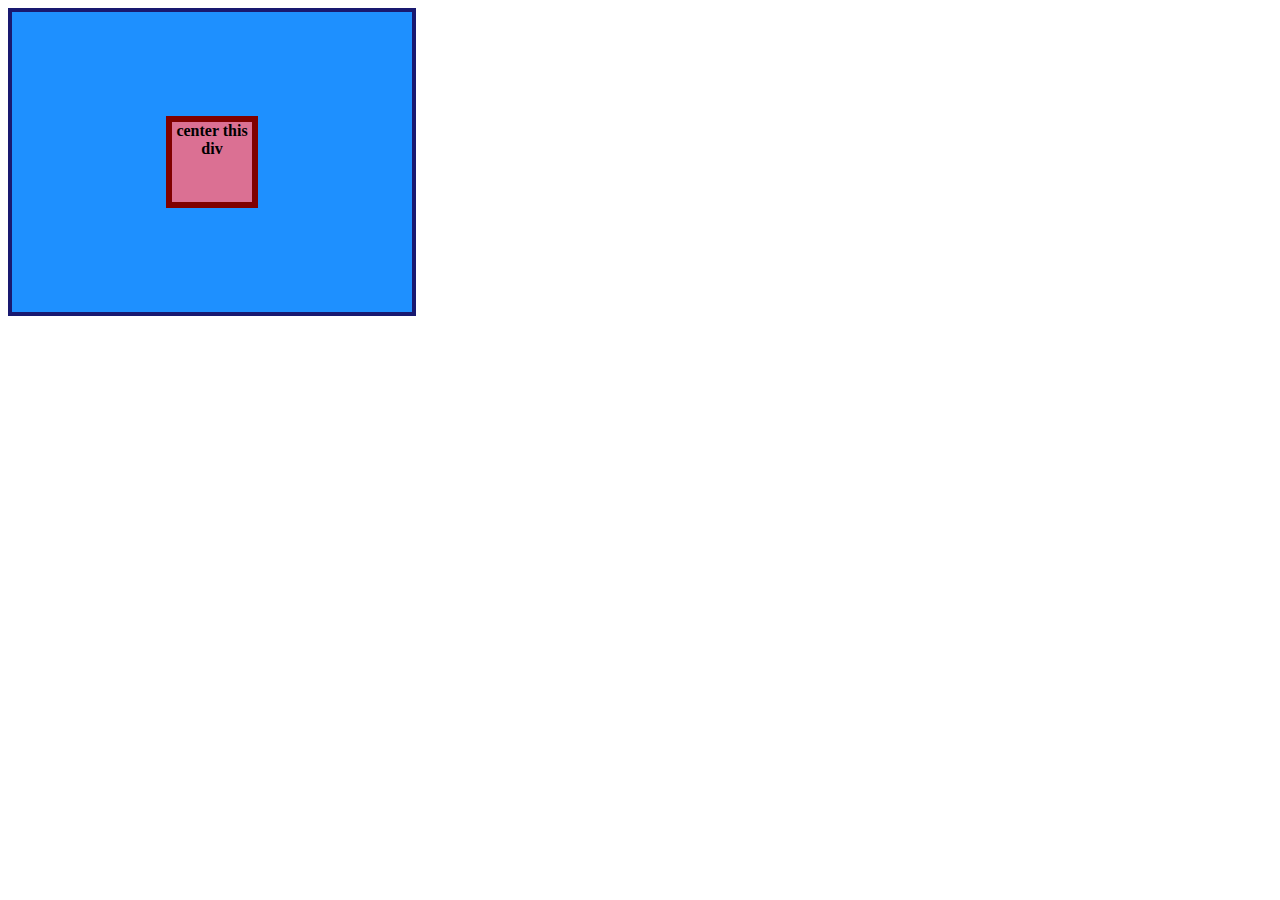
<file: Foundations/CSS/css-exercises/flex/exercises/01-flex-center/index.html>
<!DOCTYPE html>
<html lang="en">
<head>
  <meta charset="UTF-8">
  <meta http-equiv="X-UA-Compatible" content="IE=edge">
  <meta name="viewport" content="width=device-width, initial-scale=1.0">
  <title>CENTER THIS DIV</title>
  <link rel="stylesheet" href="style.css">
</head>
<body>
  <div class="container">
    <div class="box">center this div</div>
  </div>
</body>
</html>
</file>
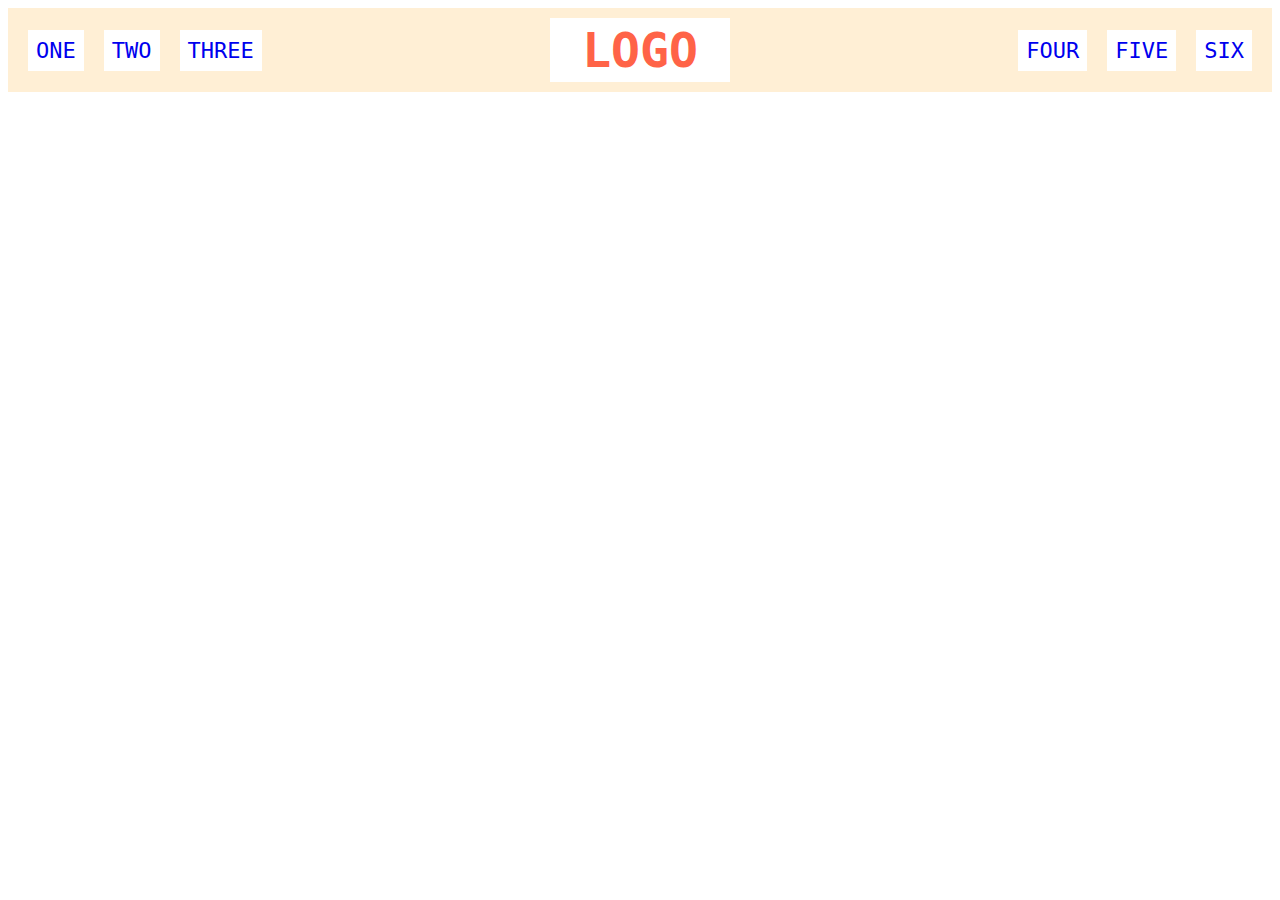
<file: Foundations/CSS/css-exercises/flex/exercises/02-flex-header/index.html>
<!DOCTYPE html>
<html lang="en">
<head>
  <meta charset="UTF-8">
  <meta http-equiv="X-UA-Compatible" content="IE=edge">
  <meta name="viewport" content="width=device-width, initial-scale=1.0">
  <title>Flex Header</title>
  <link rel="stylesheet" href="style.css">
</head>
<body>
  <div class="header">
    <div class="left-links">
      <ul>
        <li><a href="#">ONE</a></li>
        <li><a href="#">TWO</a></li>
        <li><a href="#">THREE</a></li>
      </ul>
    </div>
    <div class="logo">LOGO</div>
    <div class="right-links">
      <ul>
        <li><a href="#">FOUR</a></li>
        <li><a href="#">FIVE</a></li>
        <li><a href="#">SIX</a></li>
      </ul>
    </div>
  </div>
</body>
</html>
</file>
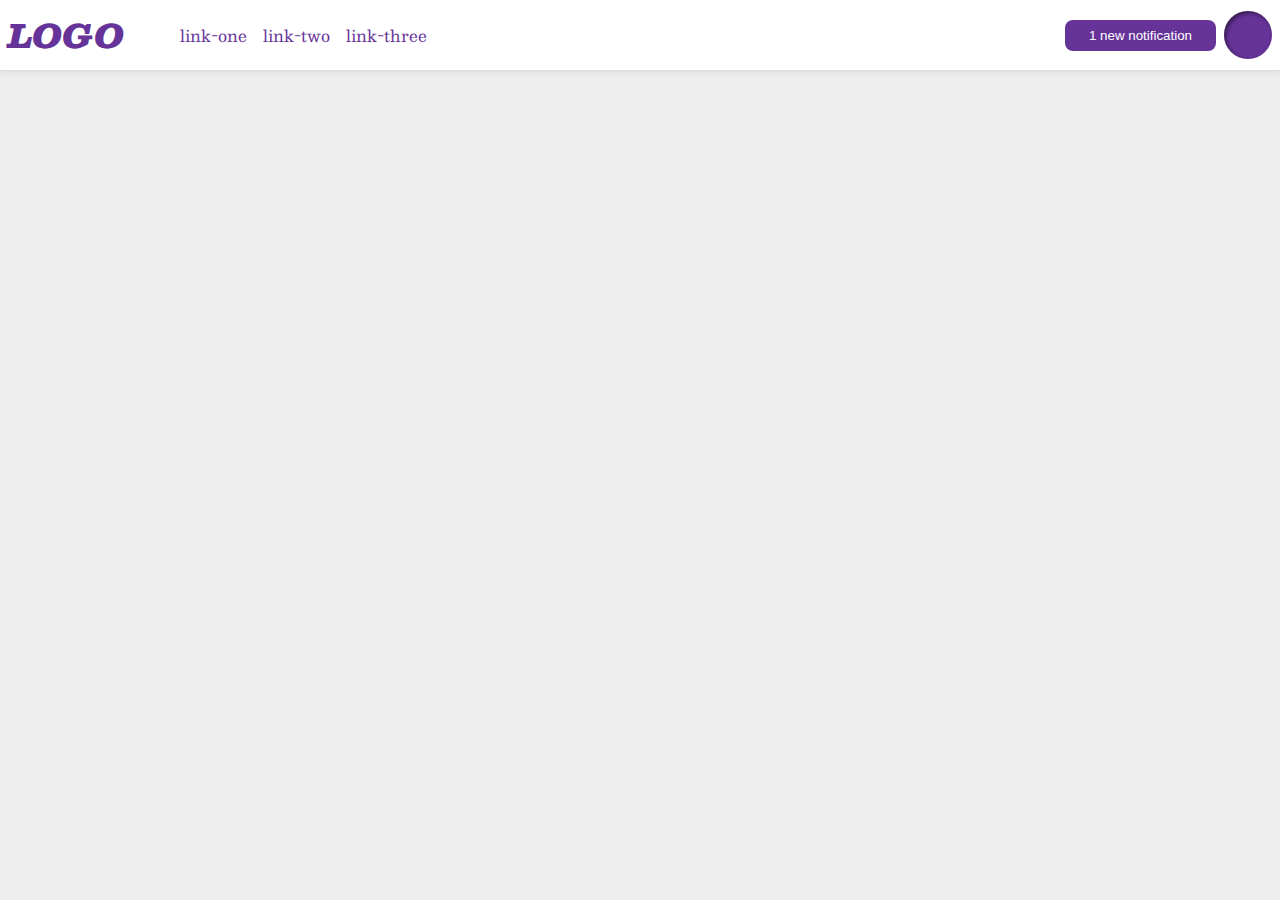
<file: Foundations/CSS/css-exercises/flex/exercises/03-flex-header-2/index.html>
<!DOCTYPE html>
<html lang="en">
<head>
  <meta charset="UTF-8">
  <meta http-equiv="X-UA-Compatible" content="IE=edge">
  <meta name="viewport" content="width=device-width, initial-scale=1.0">
  <title>Flex Header 2</title>
  <link rel="stylesheet" href="style.css">
</head>
<body>
  <div class="header">
    <div class='left-side'>
      <div class="logo">
        LOGO
      </div>
      <ul class="links">
        <li><a href="google.com">link-one</a></li>
        <li><a href="google.com">link-two</a></li>
        <li><a href="google.com">link-three</a></li>
      </ul>
  </div>
  <div class='right-side'>
    <button class="notifications">
      1 new notification
    </button>
    <div class="profile-image"></div>
  </div>
  </div>
</body>
</html>
</file>
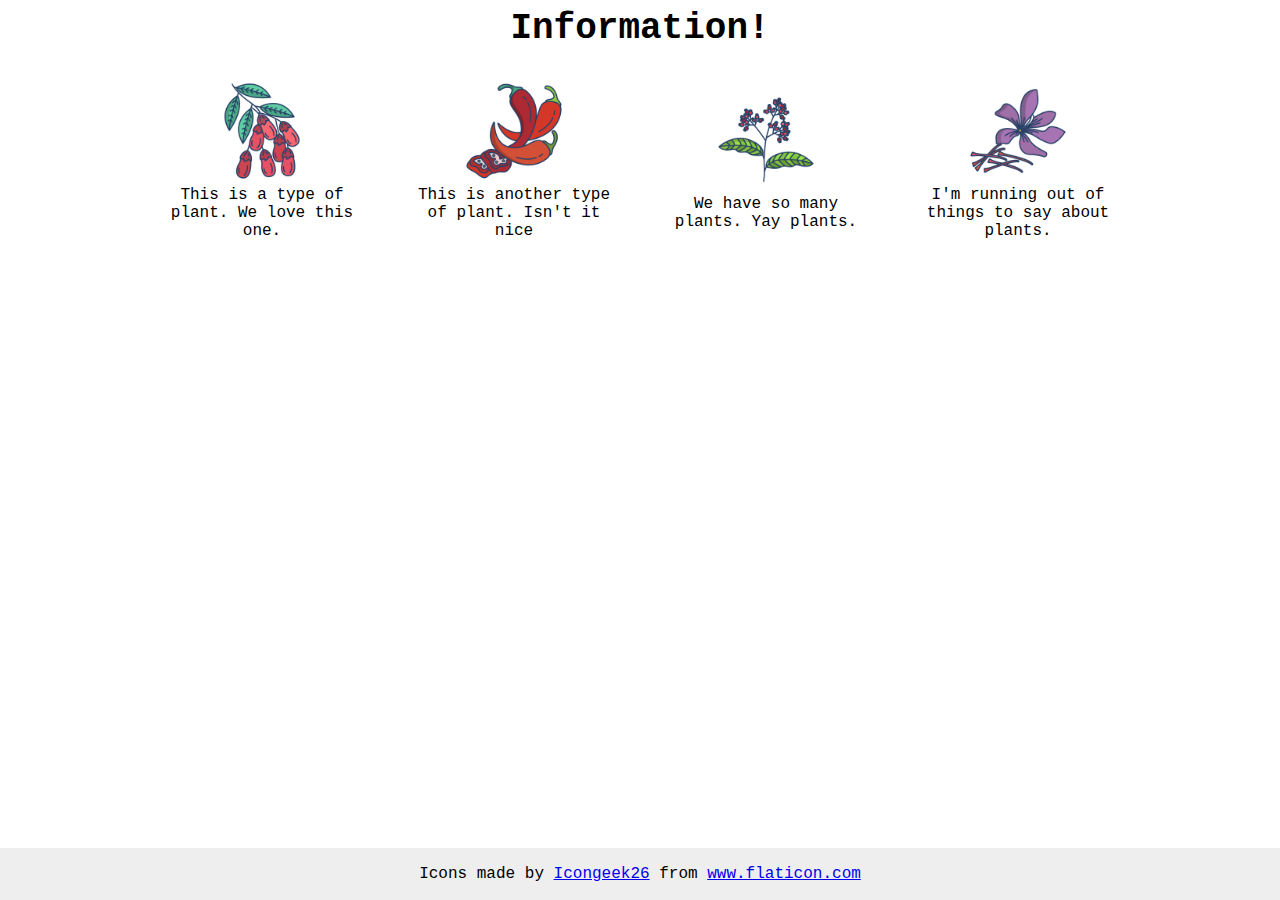
<file: Foundations/CSS/css-exercises/flex/exercises/04-flex-information/index.html>
<!DOCTYPE html>
<html lang="en">
<head>
  <meta charset="UTF-8">
  <meta http-equiv="X-UA-Compatible" content="IE=edge">
  <meta name="viewport" content="width=device-width, initial-scale=1.0">
  <title>Information</title>
  <link rel="stylesheet" href="style.css">
</head>
<body>
  <div class="title">Information!</div>
  <div class='main-container'>
    <div class='itens'>
      <img src="./images/barberry.png" alt="barberry">
      <div class="text">This is a type of plant. We love this one.</div>
    </div>
    <div class='itens'>
      <img src="./images/chilli.png" alt="chili">
      <div class="text">This is another type of plant. Isn't it nice</div>
    </div>
    <div class='itens'>
      <img src="./images/pepper.png" alt="pepper">
      <div class="text">We have so many plants. Yay plants.</div>
    </div>
    <div class='itens'>
      <img src="./images/saffron.png" alt="saffron">
      <div class="text">I'm running out of things to say about plants.</div>
    </div>
  </div>

  <!-- disregard this section, it's here to give attribution to the creator of these icons -->
  <div class="footer">
    <div>Icons made by <a href="https://www.flaticon.com/authors/icongeek26" title="Icongeek26">Icongeek26</a> from <a href="https://www.flaticon.com/" title="Flaticon">www.flaticon.com</a></div>
  </div>
</body>
</html>
</file>
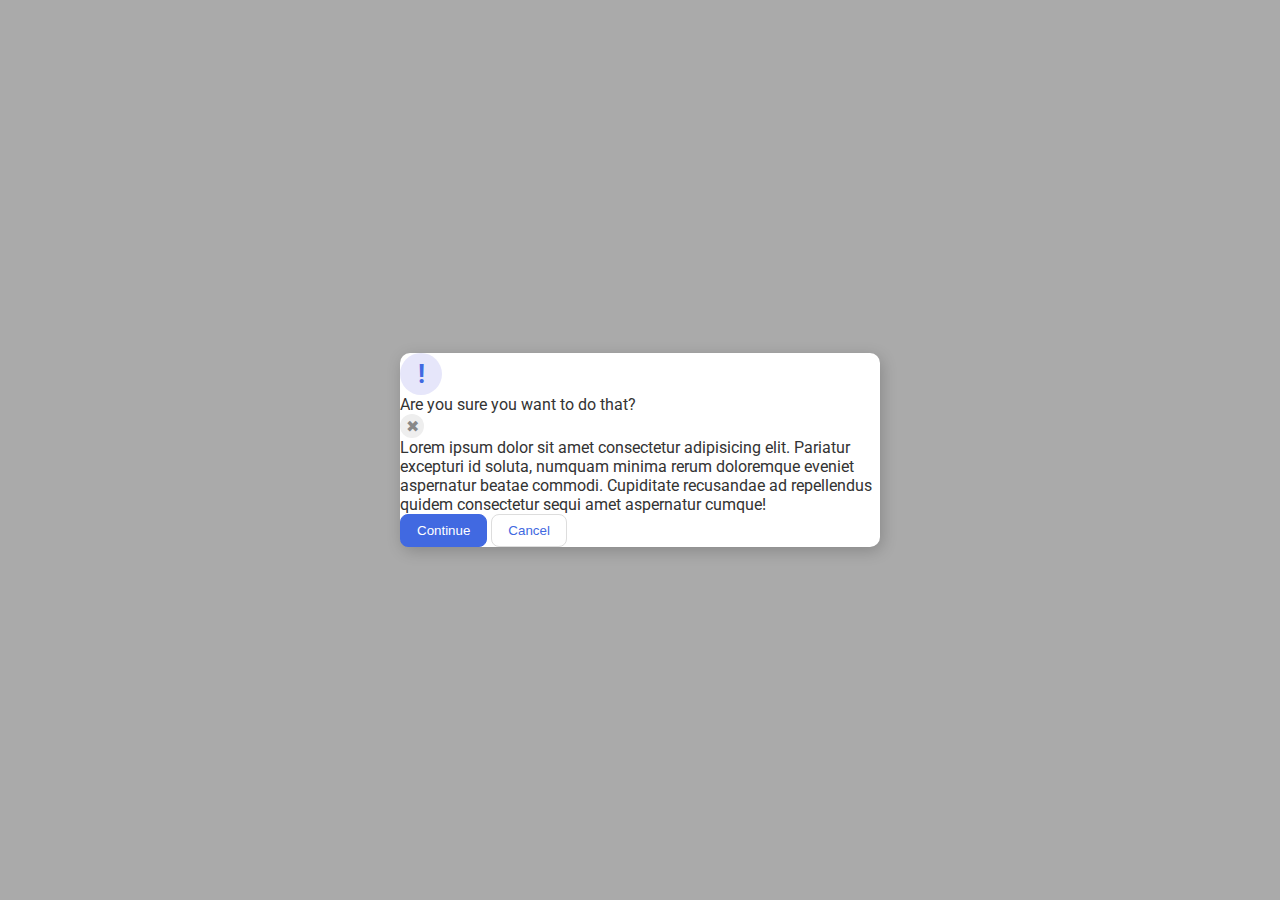
<file: Foundations/CSS/css-exercises/flex/exercises/05-flex-modal/index.html>
<!DOCTYPE html>
<html lang="en">
<head>
  <meta charset="UTF-8">
  <meta http-equiv="X-UA-Compatible" content="IE=edge">
  <meta name="viewport" content="width=device-width, initial-scale=1.0">
  <link rel="stylesheet" href="style.css">
  <title>Modal</title>
</head>
<body>
  <div class="modal">
    <div class="icon">!</div>
    <div class="header">Are you sure you want to do that?</div>
    <div class="close-button">✖</div>
    <div class="text">Lorem ipsum dolor sit amet consectetur adipisicing elit. Pariatur excepturi id soluta, numquam minima rerum doloremque eveniet aspernatur beatae commodi. Cupiditate recusandae ad repellendus quidem consectetur sequi amet aspernatur cumque!</div>
    <button class="continue">Continue</button>
    <button class="cancel">Cancel</button>
  </div>
</body>
</html>
</file>
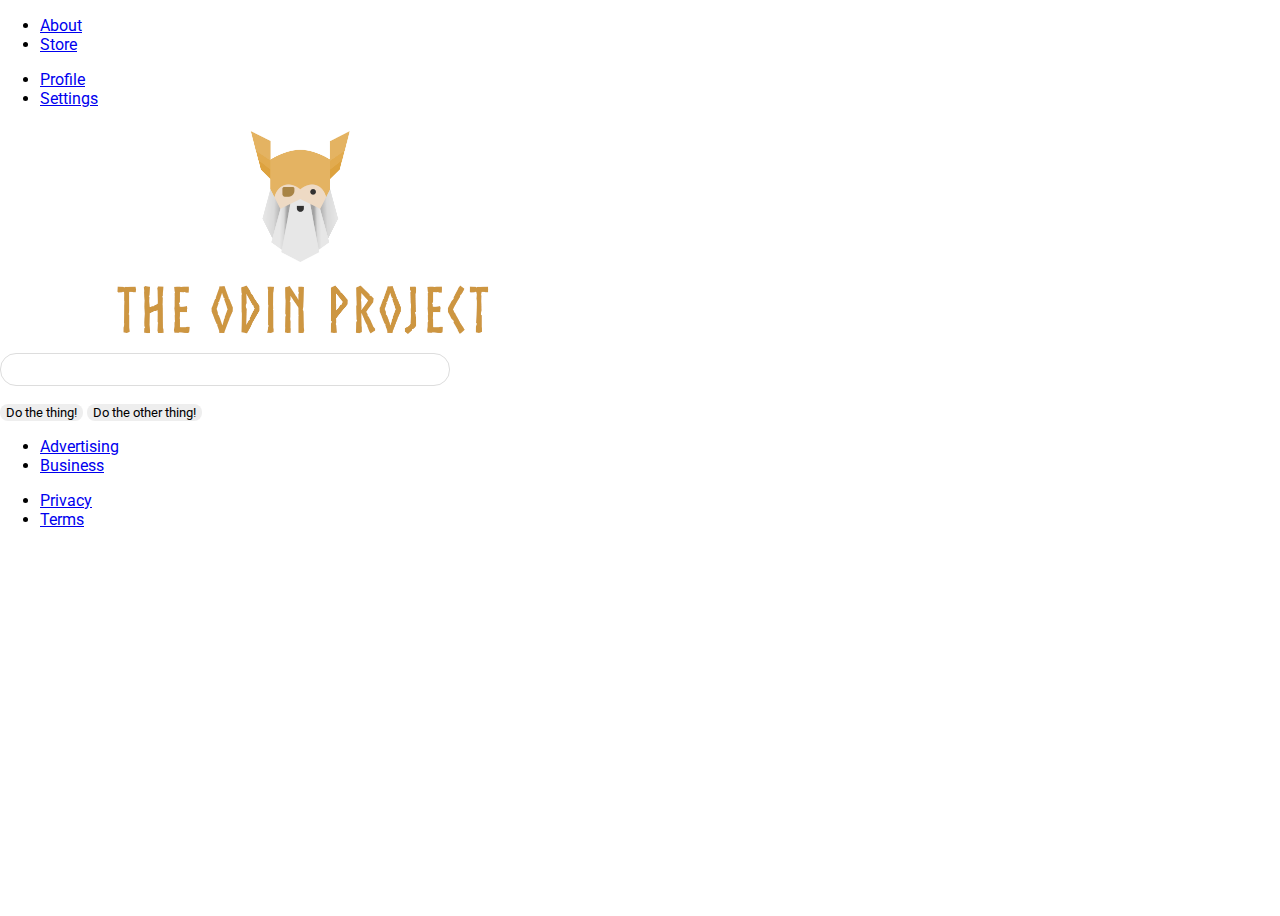
<file: Foundations/CSS/css-exercises/flex/exercises/06-flex-layout/index.html>
<!DOCTYPE html>
<html lang="en">
<head>
  <meta charset="UTF-8">
  <meta http-equiv="X-UA-Compatible" content="IE=edge">
  <meta name="viewport" content="width=device-width, initial-scale=1.0">
  <title>LAYOUT</title>
  <link rel="stylesheet" href="./style.css">
</head>
<body>
  <div class="header">
    <ul class="left-links">
      <li><a href="google.com">About</a></li>
      <li><a href="google.com">Store</a></li>
    </ul>
    <ul class="right-links">
      <li><a href="google.com">Profile</a></li>
      <li><a href="google.com">Settings</a></li>
    </ul>
  </div>
  <div class="content">
    <img src="./logo.png" alt="">
    <div class="input">
      <input type="text">
    </div>
    <div class="buttons">
      <button>Do the thing!</button>
      <button>Do the other thing!</button>
    </div>
  </div>
  <div class="footer">
    <ul class="left-links">
      <li><a href="google.com">Advertising</a></li>
      <li><a href="google.com">Business</a></li>
    </ul>
    <ul class="right-links">
      <li><a href="google.com">Privacy</a></li>
      <li><a href="google.com">Terms</a></li>
    </ul>
  </div>
</body>
</html>
</file>
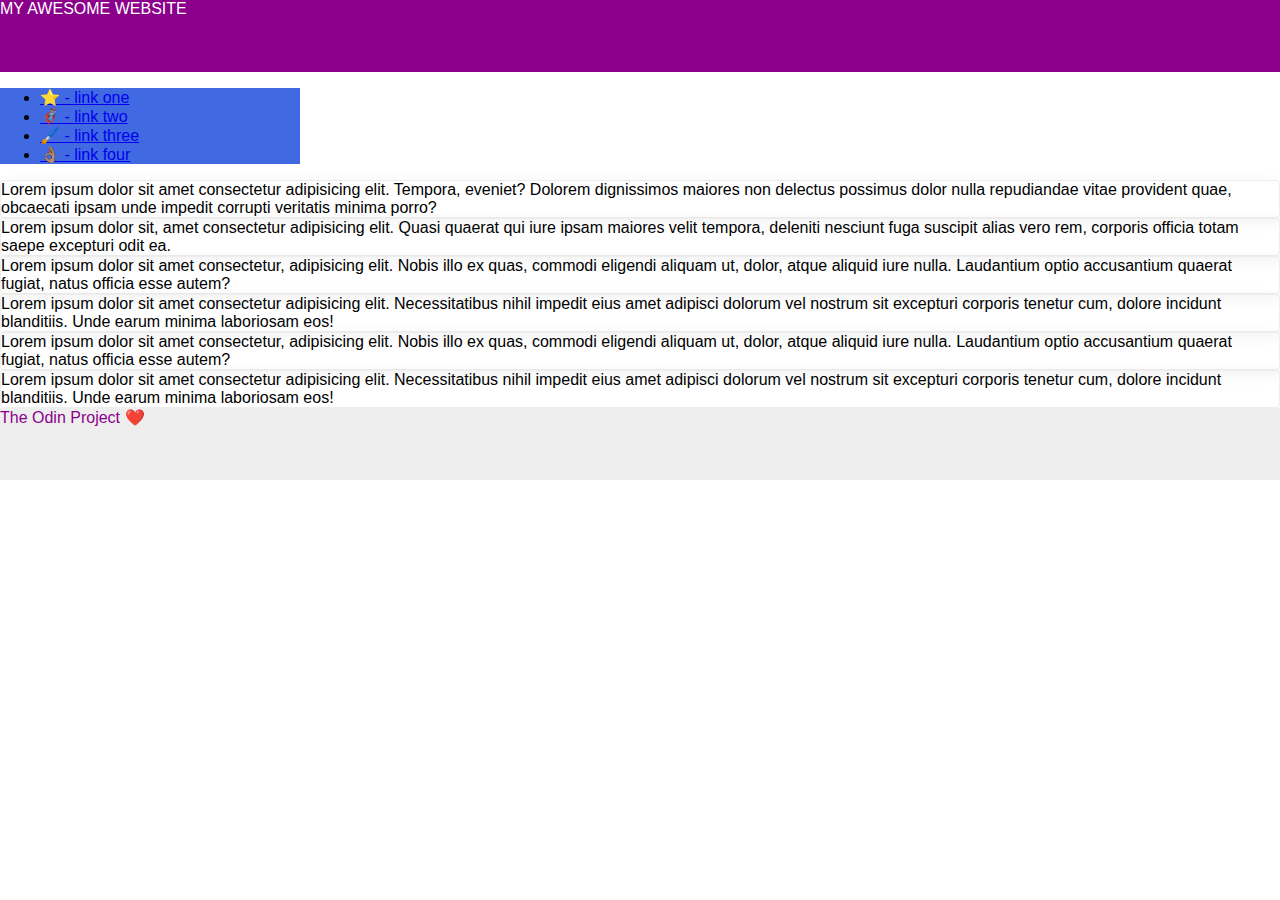
<file: Foundations/CSS/css-exercises/flex/exercises/07-flex-layout-2/index.html>
<!DOCTYPE html>
<html lang="en">
<head>
  <meta charset="UTF-8">
  <meta http-equiv="X-UA-Compatible" content="IE=edge">
  <meta name="viewport" content="width=device-width, initial-scale=1.0">
  <title>The Holy Grail</title>
  <link rel="stylesheet" href="style.css">
</head>
<body>
  <div class="header">
    MY AWESOME WEBSITE
  </div>
  
  <div class="sidebar">
    <ul>
      <li><a href="google.com">⭐ - link one</a></li>
      <li><a href="google.com">🦸🏽‍♂️ - link two</a></li>
      <li><a href="google.com">🖌️ - link three</a></li>
      <li><a href="google.com">👌🏽 - link four</a></li>
    </ul>
  </div>

  <div class="card">Lorem ipsum dolor sit amet consectetur adipisicing elit. Tempora, eveniet? Dolorem dignissimos maiores non delectus possimus dolor nulla repudiandae vitae provident quae, obcaecati ipsam unde impedit corrupti veritatis minima porro?</div>
  <div class="card">Lorem ipsum dolor sit, amet consectetur adipisicing elit. Quasi quaerat qui iure ipsam maiores velit tempora, deleniti nesciunt fuga suscipit alias vero rem, corporis officia totam saepe excepturi odit ea.</div>
  <div class="card">Lorem ipsum dolor sit amet consectetur, adipisicing elit. Nobis illo ex quas, commodi eligendi aliquam ut, dolor, atque aliquid iure nulla. Laudantium optio accusantium quaerat fugiat, natus officia esse autem?</div>
  <div class="card">Lorem ipsum dolor sit amet consectetur adipisicing elit. Necessitatibus nihil impedit eius amet adipisci dolorum vel nostrum sit excepturi corporis tenetur cum, dolore incidunt blanditiis. Unde earum minima laboriosam eos!</div>
  <div class="card">Lorem ipsum dolor sit amet consectetur, adipisicing elit. Nobis illo ex quas, commodi eligendi aliquam ut, dolor, atque aliquid iure nulla. Laudantium optio accusantium quaerat fugiat, natus officia esse autem?</div>
  <div class="card">Lorem ipsum dolor sit amet consectetur adipisicing elit. Necessitatibus nihil impedit eius amet adipisci dolorum vel nostrum sit excepturi corporis tenetur cum, dolore incidunt blanditiis. Unde earum minima laboriosam eos!</div>
  
  <div class="footer">
    The Odin Project ❤️
  </div>
</body>
</html>
</file>
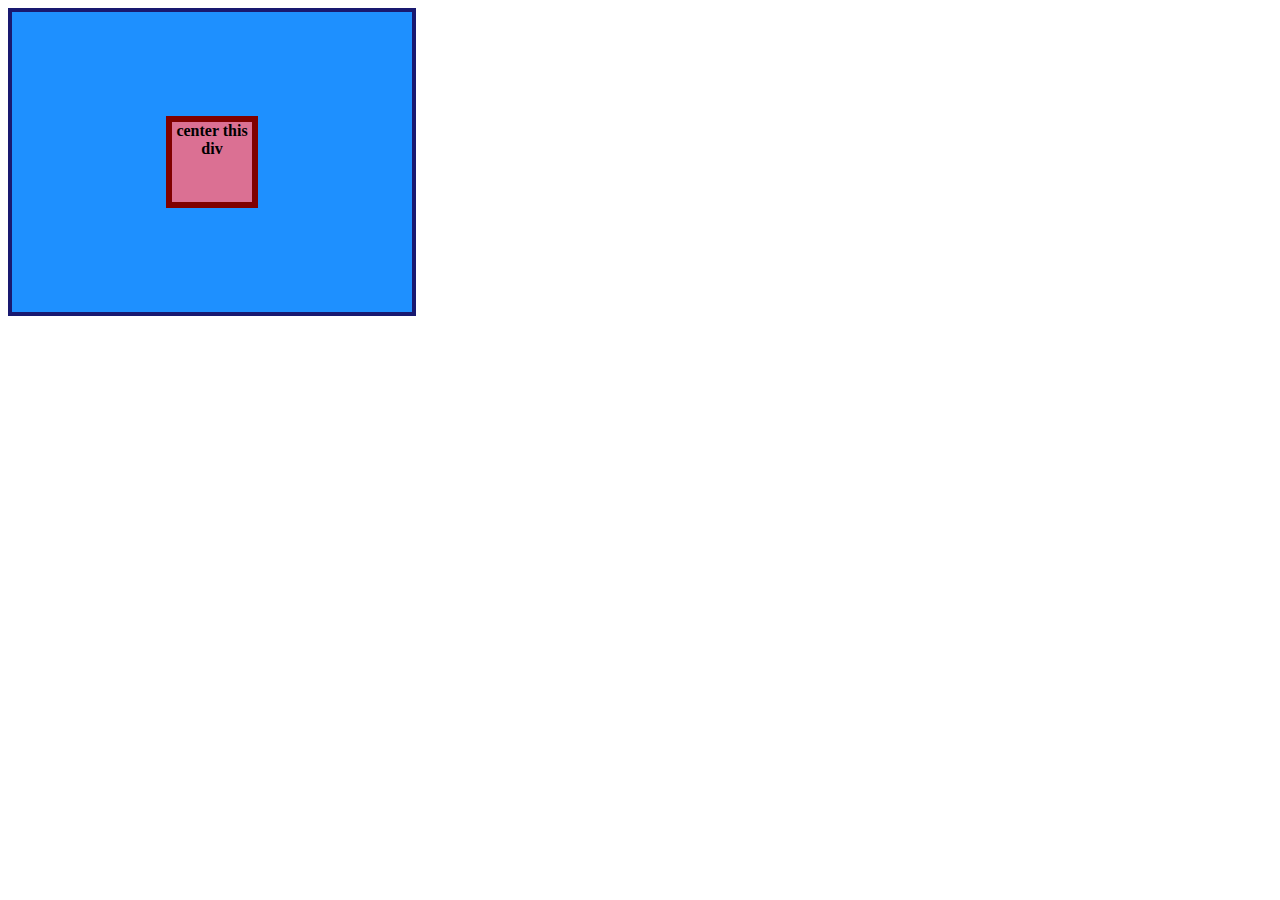
<file: Foundations/CSS/css-exercises/flex/exercises/01-flex-center/solution/solution.html>
<!DOCTYPE html>
<html lang="en">
<head>
  <meta charset="UTF-8">
  <meta http-equiv="X-UA-Compatible" content="IE=edge">
  <meta name="viewport" content="width=device-width, initial-scale=1.0">
  <title>CENTER THIS DIV</title>
  <link rel="stylesheet" href="solution.css">
</head>
<body>
  <div class="container">
    <div class="box">center this div</div>
  </div>
</body>
</html>
</file>
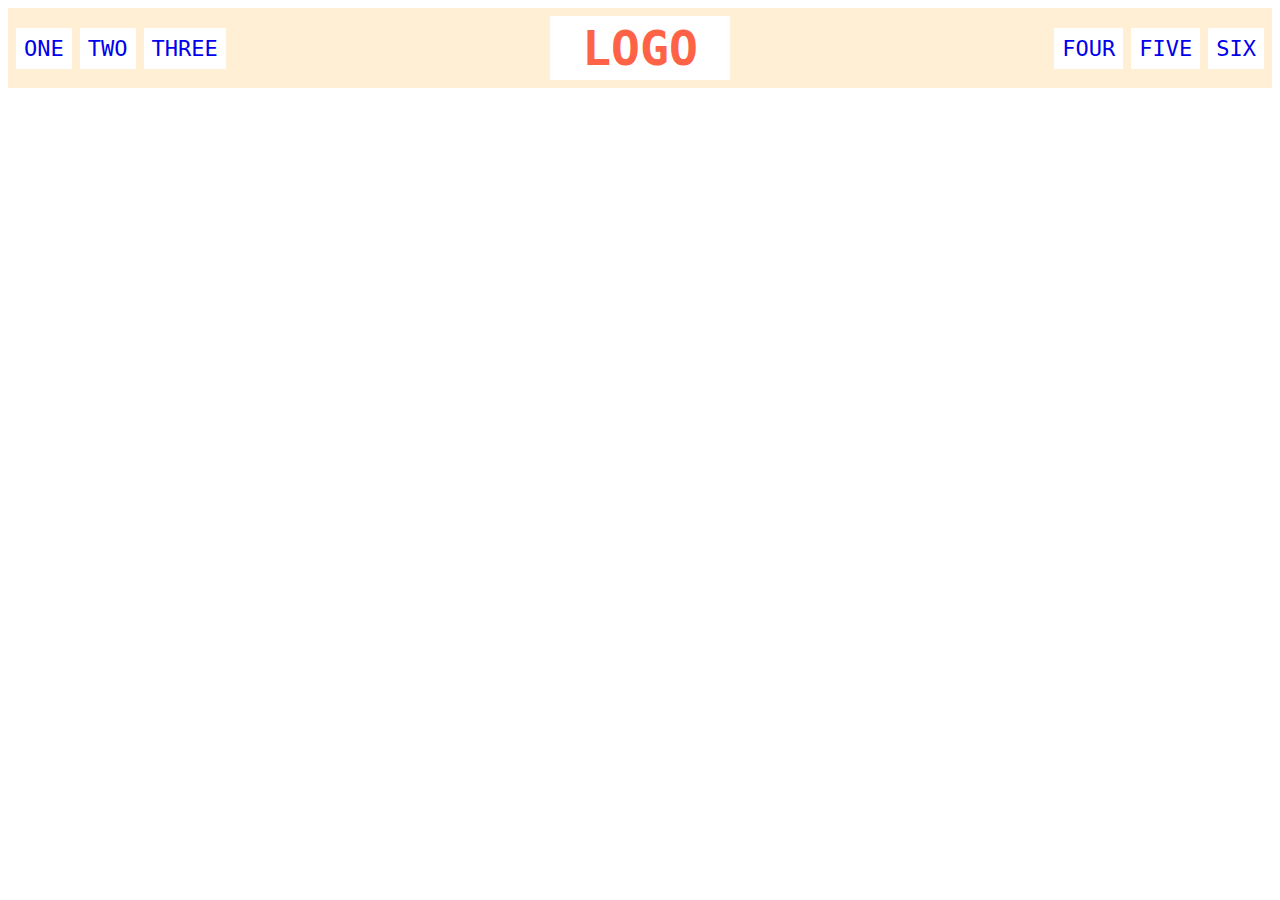
<file: Foundations/CSS/css-exercises/flex/exercises/02-flex-header/solution/solution.html>
<!DOCTYPE html>
<html lang="en">
<head>
  <meta charset="UTF-8">
  <meta http-equiv="X-UA-Compatible" content="IE=edge">
  <meta name="viewport" content="width=device-width, initial-scale=1.0">
  <title>Flex Header</title>
  <link rel="stylesheet" href="solution.css">
</head>
<body>
  <div class="header">
    <div class="left-links">
      <ul>
        <li><a href="#">ONE</a></li>
        <li><a href="#">TWO</a></li>
        <li><a href="#">THREE</a></li>
      </ul>
    </div>
    <div class="logo">LOGO</div>
    <div class="right-links">
      <ul>
        <li><a href="#">FOUR</a></li>
        <li><a href="#">FIVE</a></li>
        <li><a href="#">SIX</a></li>
      </ul>
    </div>
  </div>
</body>
</html>
</file>
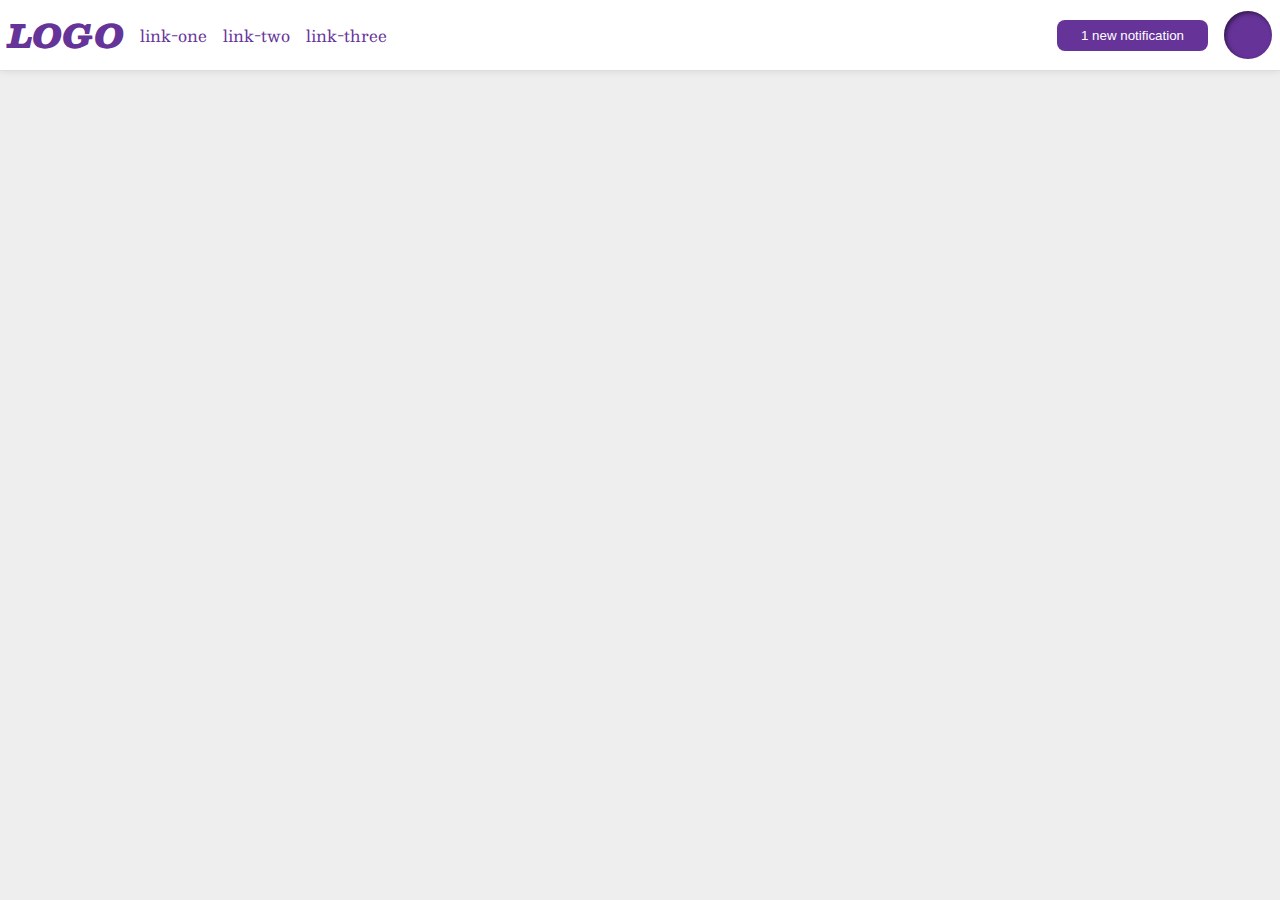
<file: Foundations/CSS/css-exercises/flex/exercises/03-flex-header-2/solution/solution.html>
<!DOCTYPE html>
<html lang="en">
<head>
  <meta charset="UTF-8">
  <meta http-equiv="X-UA-Compatible" content="IE=edge">
  <meta name="viewport" content="width=device-width, initial-scale=1.0">
  <title>Flex Header 2</title>
  <link rel="stylesheet" href="solution.css">
</head>
<body>
  <div class="header">
    <div class="left">
      <div class="logo">
        LOGO
      </div>
      <ul class="links">
        <li><a href="google.com">link-one</a></li>
        <li><a href="google.com">link-two</a></li>
        <li><a href="google.com">link-three</a></li>
      </ul>
    </div>
    <div class="right">
      <button class="notifications">
        1 new notification
      </button>
      <div class="profile-image"></div>
    </div>
  </div>
</body>
</html>
</file>
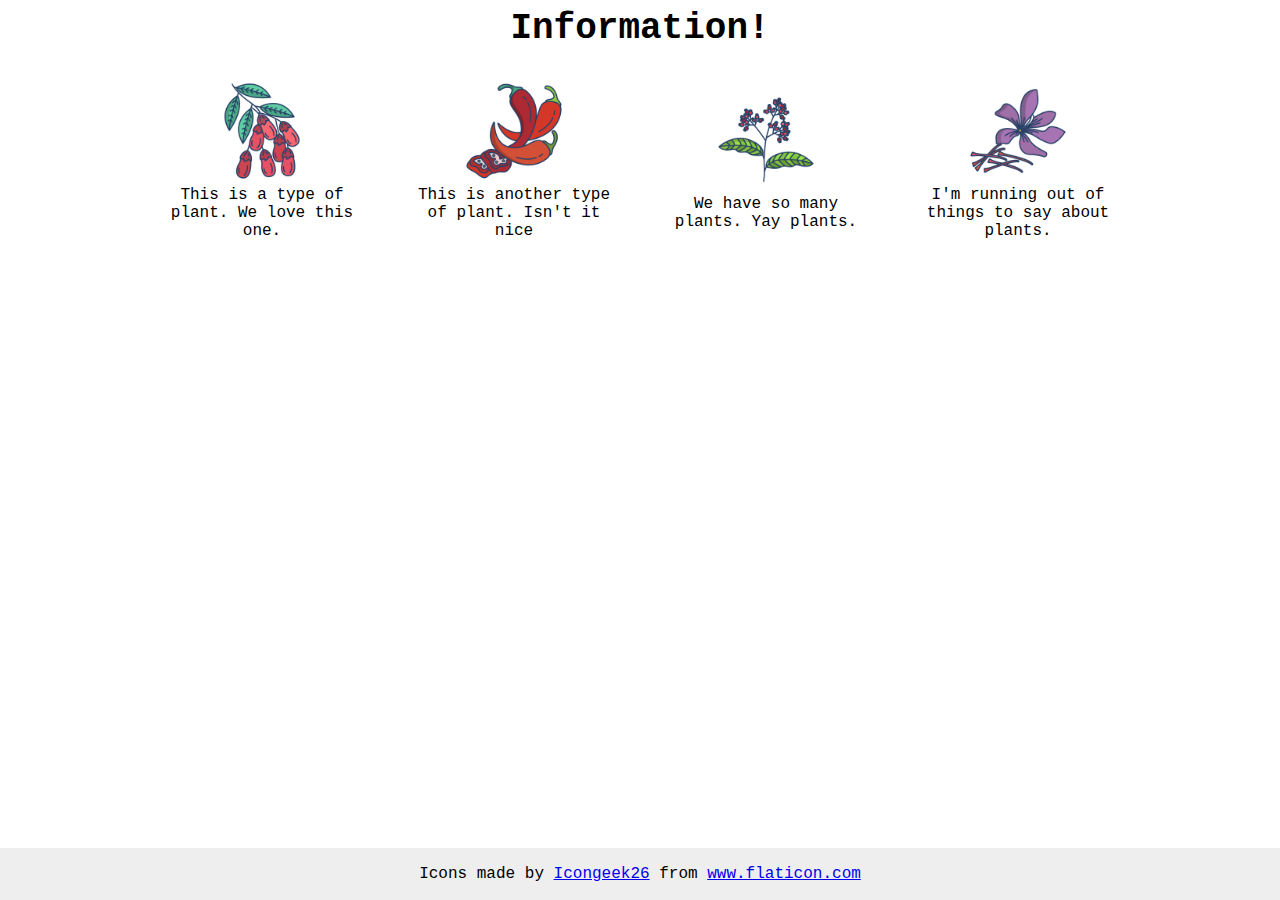
<file: Foundations/CSS/css-exercises/flex/exercises/04-flex-information/solution/solution.html>
<!DOCTYPE html>
<html lang="en">
<head>
  <meta charset="UTF-8">
  <meta http-equiv="X-UA-Compatible" content="IE=edge">
  <meta name="viewport" content="width=device-width, initial-scale=1.0">
  <title>Information</title>
  <link rel="stylesheet" href="solution.css">
</head>
<body>
  <div class="title">Information!</div>

  <div class="container">
    <div class="info">
      <img src="./images/barberry.png" alt="barberry">
      <div class="text">This is a type of plant. We love this one.</div>
    </div>
    <div class="info">
      <img src="./images/chilli.png" alt="chili">
      <div class="text">This is another type of plant. Isn't it nice</div>
    </div>
    <div class="info">
      <img src="./images/pepper.png" alt="pepper">
      <div class="text">We have so many plants. Yay plants.</div>
    </div>
    <div class="info">
      <img src="./images/saffron.png" alt="saffron">
      <div class="text">I'm running out of things to say about plants.</div>
    </div>
  </div>

  <!-- disregard this section, it's here to give attribution to the creator of these icons -->
  <div class="footer">
    <div>Icons made by <a href="https://www.flaticon.com/authors/icongeek26" title="Icongeek26">Icongeek26</a> from <a href="https://www.flaticon.com/" title="Flaticon">www.flaticon.com</a></div>
  </div>
</body>
</html>
</file>
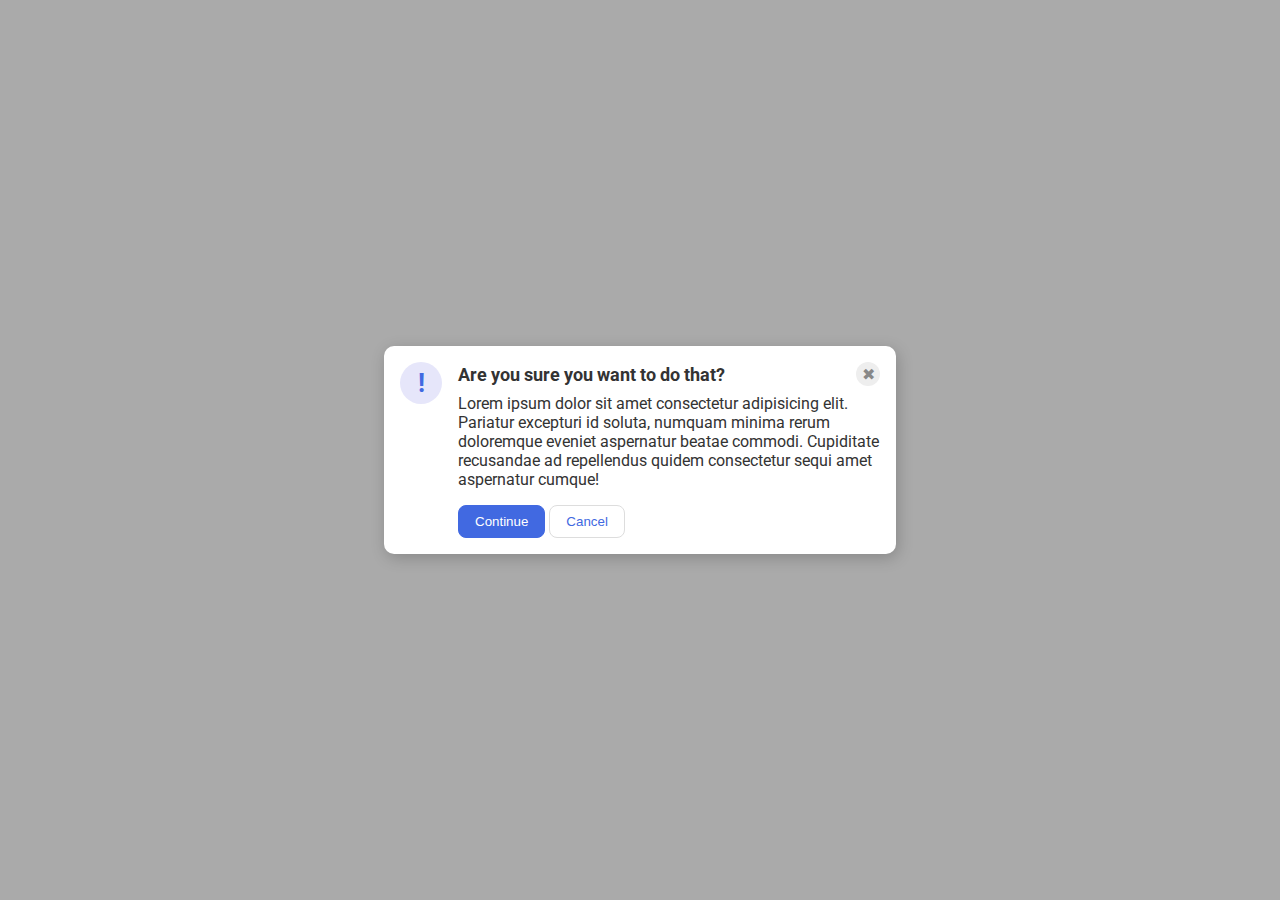
<file: Foundations/CSS/css-exercises/flex/exercises/05-flex-modal/solution/solution.html>
<!DOCTYPE html>
<html lang="en">
<head>
  <meta charset="UTF-8">
  <meta http-equiv="X-UA-Compatible" content="IE=edge">
  <meta name="viewport" content="width=device-width, initial-scale=1.0">
  <link rel="stylesheet" href="solution.css">
  <title>Modal</title>
</head>
<body>
  <div class="modal">
    <div class="icon">!</div>
    <div class="container">
      <div class="header">Are you sure you want to do that?
        <div class="close-button">✖</div>
      </div>
      <div class="text">Lorem ipsum dolor sit amet consectetur adipisicing elit. Pariatur excepturi id soluta, numquam minima rerum doloremque eveniet aspernatur beatae commodi. Cupiditate recusandae ad repellendus quidem consectetur sequi amet aspernatur cumque!</div>
      <button class="continue">Continue</button>
      <button class="cancel">Cancel</button>
    </div>
  </div>
</body>
</html>
</file>
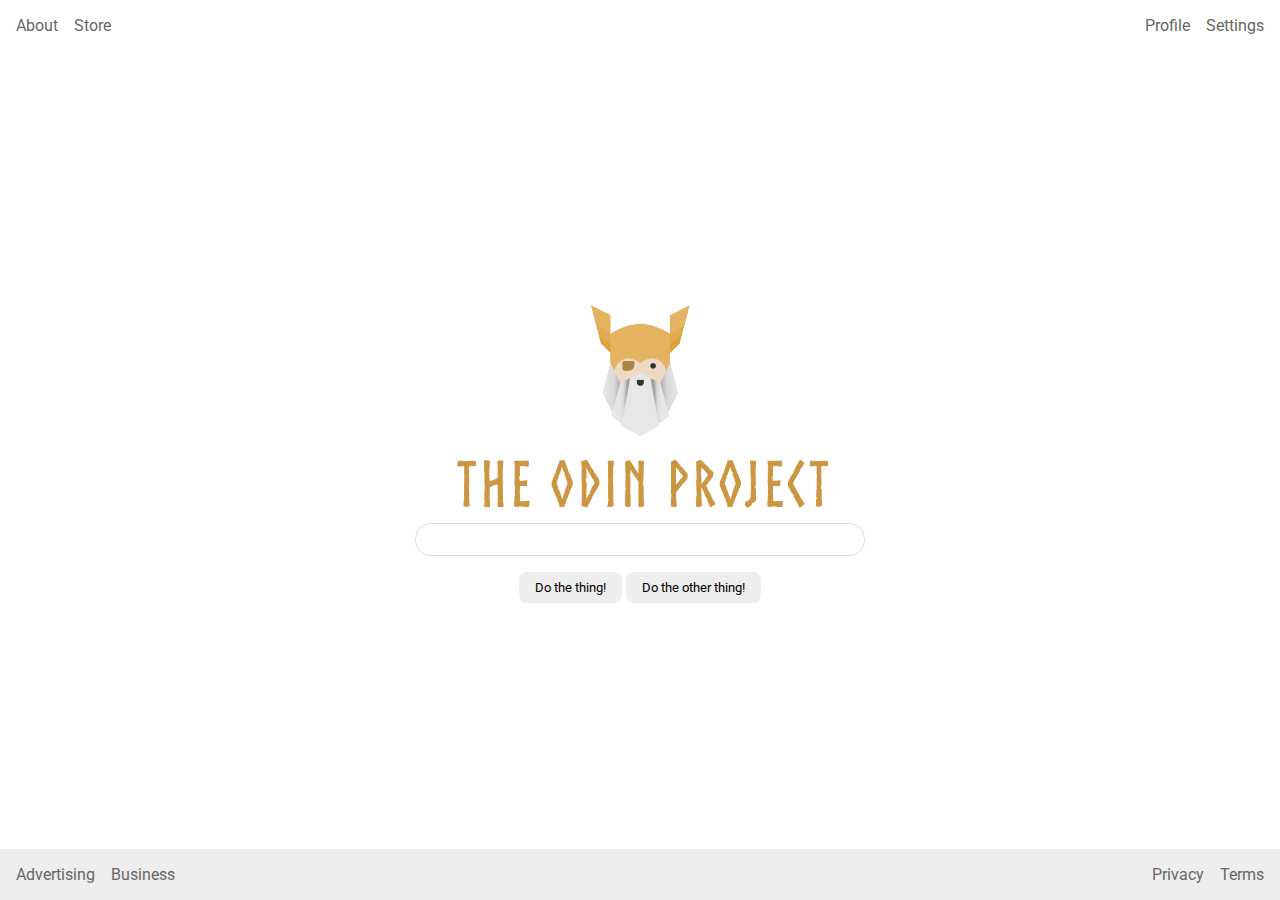
<file: Foundations/CSS/css-exercises/flex/exercises/06-flex-layout/solution/solution.html>
<!DOCTYPE html>
<html lang="en">
<head>
  <meta charset="UTF-8">
  <meta http-equiv="X-UA-Compatible" content="IE=edge">
  <meta name="viewport" content="width=device-width, initial-scale=1.0">
  <title>LAYOUT</title>
  <link rel="stylesheet" href="./solution.css">
</head>
<body>
  <div class="header">
    <ul class="left-links">
      <li><a href="google.com">About</a></li>
      <li><a href="google.com">Store</a></li>
    </ul>
    <ul class="right-links">
      <li><a href="google.com">Profile</a></li>
      <li><a href="google.com">Settings</a></li>
    </ul>
  </div>
  <div class="content">
    <img src="./logo.png" alt="">
    <div class="input">
      <input type="text">
    </div>
    <div class="buttons">
      <button>Do the thing!</button>
      <button>Do the other thing!</button>
    </div>
  </div>
  <div class="footer">
    <ul class="left-links">
      <li><a href="google.com">Advertising</a></li>
      <li><a href="google.com">Business</a></li>
    </ul>
    <ul class="right-links">
      <li><a href="google.com">Privacy</a></li>
      <li><a href="google.com">Terms</a></li>
    </ul>
  </div>
</body>
</html>
</file>
<file: Foundations/CSS/css-exercises/flex/exercises/01-flex-center/style.css>
.container {
  background: dodgerblue;
  border: 4px solid midnightblue;
  width: 400px;
  height: 300px;

  display: flex;
  justify-content: center;
  align-items: center;
}

.box {
  background: palevioletred;
  font-weight: bold;
  text-align: center;
  border: 6px solid maroon;
  width: 80px;
  height: 80px;
}
</file>
<file: Foundations/CSS/css-exercises/flex/exercises/02-flex-header/style.css>
.header  {
  font-family: monospace;
  background: papayawhip;
  display: flex;
  justify-content: space-between;
  align-items: center;
}
.logo {
  font-size: 48px;
  font-weight: 900;
  color: tomato;
  background: white;
  padding: 4px 32px;
  margin: 10px;
}

ul {
  /* this removes the dots on the list items*/
  list-style-type: none;
  display: flex;
  justify-content: space-between;
  align-items: center;
  padding: 10px;
}

a {
  font-size: 22px;
  background: white;
  margin: 10px;
  padding: 8px;
  /* this removes the line under the links */
  text-decoration: none;
}
</file>
<file: Foundations/CSS/css-exercises/flex/exercises/03-flex-header-2/style.css>
/* this is some magical font-importing.  
you'll learn about it later. */
@import url('https://fonts.googleapis.com/css2?family=Besley:ital,wght@0,400;1,900&display=swap');

body {
  margin: 0;
  background: #eee;
  font-family: Besley, serif;
}

.header {
  background: white;
  border-bottom: 1px solid #ddd;
  box-shadow: 0 0 8px rgba(0,0,0,.1);

  display: flex;
  justify-content: space-between;
  align-items: center;
}

.left-side, .right-side {
  display: flex;
  align-items: center;
}

.profile-image {
  background: rebeccapurple;
  box-shadow: inset 2px 2px 4px rgba(0,0,0,.5);
  border-radius: 50%;
  width: 48px;
  height:  48px;
  margin: 8px;
}

.logo {
  color: rebeccapurple;
  font-size: 32px;
  font-weight: 900;
  font-style: italic;
  margin: 8px;
}

button {
  border: none;
  border-radius: 8px;
  background: rebeccapurple;
  color: white;
  padding: 8px 24px;
}

a {
  /* this removes the line under our links */
  text-decoration: none;
  color: rebeccapurple;
  margin: 8px;
}

ul {
  list-style-type: none;
  display: flex;
  justify-content: space-between;
  align-items: center;
}
</file>
<file: Foundations/CSS/css-exercises/flex/exercises/04-flex-information/style.css>
body {
  font-family: 'Courier New', Courier, monospace;
  text-align: center;
}

img {
  width: 100px;
  height: 100px;
}

.title {
  font-size: 36px;
  font-weight: 900;
  margin-bottom: 32px;
}

.main-container {
  display: flex;
  justify-content: center;
  align-items: center;
  gap: 52px;
}

.itens {
  max-width: 200px;
}


/* do not edit this footer */
.footer {
  position: fixed;
  bottom: 0;
  left: 0;
  right: 0;
  height: 52px;
  display: flex;
  align-items: center;;
  justify-content: center;
  background: #eee;
}
</file>
<file: Foundations/CSS/css-exercises/flex/exercises/05-flex-modal/style.css>
@import url('https://fonts.googleapis.com/css2?family=Roboto:wght@400;700&display=swap');

html, body {
  height: 100%;
}

body {
  font-family: Roboto, sans-serif;
  margin: 0;
  background: #aaa;
  color: #333;
  /* I'll give you this one for free lol */
  display: flex;
  align-items: center;
  justify-content: center;
}

.modal {
  background: white;
  width: 480px;
  border-radius: 10px;
  box-shadow: 2px 4px 16px rgba(0,0,0,.2);
}

.icon {
  color: royalblue;
  font-size: 26px;
  font-weight: 700;
  background: lavender;
  width: 42px;
  height: 42px;
  border-radius: 50%;
  display: flex;
  align-items: center;
  justify-content: center;
}

.close-button {
  background: #eee;
  border-radius: 50%;
  color: #888;
  font-weight: 400;
  font-size: 16px;
  height: 24px;
  width: 24px;
  display: flex;
  align-items: center;
  justify-content: center;
}

button {
  padding: 8px 16px;
  border-radius: 8px;
}

button.continue {
  background: royalblue;
  border: 1px solid royalblue;
  color: white;
}

button.cancel {
  background: white;
  border: 1px solid #ddd;
  color: royalblue;
}
</file>
<file: Foundations/CSS/css-exercises/flex/exercises/06-flex-layout/style.css>
@import url('https://fonts.googleapis.com/css2?family=Roboto:wght@400;700&display=swap');

body {
  height: 100vh;
  margin: 0;
  overflow: hidden;
  font-family: Roboto, sans-serif;
}

img {
  width: 600px;
}

button {
  font-family: Roboto, sans-serif;
  border: none;
  border-radius: 8px;
  background: #eee;
}

input {
  border: 1px solid #ddd;
  border-radius: 16px;
  padding: 8px 24px;
  width: 400px;
  margin-bottom: 16px;
}
</file>
<file: Foundations/CSS/css-exercises/flex/exercises/07-flex-layout-2/style.css>
body {
  font-family: -apple-system, BlinkMacSystemFont, 'Segoe UI', Roboto, Oxygen, Ubuntu, Cantarell, 'Open Sans', 'Helvetica Neue', sans-serif;
  margin: 0;
  min-height: 100vh;
}

.header {
  height: 72px;
  background: darkmagenta;
  color: white;
}

.footer {
  height: 72px;
  background: #eee;
  color: darkmagenta;
}

.sidebar {
  width: 300px;
  background: royalblue;
}

.card {
  border: 1px solid #eee;
  box-shadow: 2px 4px 16px rgba(0,0,0,.06);
  border-radius: 4px;
}
</file>
<file: Foundations/CSS/css-exercises/flex/exercises/01-flex-center/solution/solution.css>
.container {
  background: dodgerblue;
  border: 4px solid midnightblue;
  width: 400px;
  height: 300px;
}

.box {
  background: palevioletred;
  font-weight: bold;
  text-align: center;
  border: 6px solid maroon;
  width: 80px;
  height: 80px;
}

/* SOLUTION */

/* disclaimer: duplicating the `.container` selector here isn't best practice.
In your solution you probably put it right inside the existing `.container`,
which _is_ the best practice. 

We separated it out here to make it extra clear what has changed. */

.container {
  display: flex;
  align-items: center;
  justify-content: center;
}
</file>
<file: Foundations/CSS/css-exercises/flex/exercises/02-flex-header/solution/solution.css>
.header  {
  font-family: monospace;
  background: papayawhip;
}

.logo {
  font-size: 48px;
  font-weight: 900;
  color: tomato;
  background: white;
  padding: 4px 32px;
}

ul {
  /* this removes the dots on the list items*/
  list-style-type: none;
}

a {
  font-size: 22px;
  background: white;
  padding: 8px;
  /* this removes the line under the links */
  text-decoration: none;
}

/* SOLUTION */

.header {
  padding: 8px;
  display: flex;
  align-items: center;
  justify-content: space-between;
}

ul {
  display: flex;
  margin: 0;
  padding: 0;
  gap: 8px;
}
</file>
<file: Foundations/CSS/css-exercises/flex/exercises/03-flex-header-2/solution/solution.css>
/* this is some magical font-importing.  
you'll learn about it later. */
@import url('https://fonts.googleapis.com/css2?family=Besley:ital,wght@0,400;1,900&display=swap');

body {
  margin: 0;
  background: #eee;
  font-family: Besley, serif;
}

.header {
  background: white;
  border-bottom: 1px solid #ddd;
  box-shadow: 0 0 8px rgba(0,0,0,.1);
}

.profile-image {
  background: rebeccapurple;
  box-shadow: inset 2px 2px 4px rgba(0,0,0,.5);
  border-radius: 50%;
  width: 48px;
  height:  48px;
}

.logo {
  color: rebeccapurple;
  font-size: 32px;
  font-weight: 900;
  font-style: italic;
}

button {
  border: none;
  border-radius: 8px;
  background: rebeccapurple;
  color: white;
  padding: 8px 24px;
}

a {
  /* this removes the line under our links */
  text-decoration: none;
  color: rebeccapurple;
}

ul {
  list-style-type: none;
}

/* SOLUTION */

.header {
  display: flex;
  justify-content: space-between;
  align-items: center;
  padding: 8px;
}

ul {
  display: flex;
  margin: 0;
  padding: 0;
  gap: 16px;
}

.left, .right {
  display: flex;
  align-items: center;
  gap: 16px;
}
</file>
<file: Foundations/CSS/css-exercises/flex/exercises/04-flex-information/solution/solution.css>
body {
  font-family: 'Courier New', Courier, monospace;
}

img {
  width: 100px;
  height: 100px;
}

.title {
  font-size: 36px;
  font-weight: 900;
}

/* do not edit this footer */
.footer {
  position: fixed;
  bottom: 0;
  left: 0;
  right: 0;
  height: 52px;
  display: flex;
  align-items: center;;
  justify-content: center;
  background: #eee;
}

/* SOLUTION */

body {
  text-align: center;
}

.title {
  margin-bottom: 32px;
}

.container {
  display: flex;
  align-items: center;
  justify-content: center;
  gap: 52px;
}

.info {
  max-width: 200px;
}
</file>
<file: Foundations/CSS/css-exercises/flex/exercises/05-flex-modal/solution/solution.css>
@import url('https://fonts.googleapis.com/css2?family=Roboto:wght@400;700&display=swap');

html, body {
  height: 100%;
}

body {
  font-family: Roboto, sans-serif;
  margin: 0;
  background: #aaa;
  color: #333;
  /* I'll give you this one for free */
  display: flex;
  align-items: center;
  justify-content: center;
}

.modal {
  background: white;
  width: 480px;
  border-radius: 10px;
  box-shadow: 2px 4px 16px rgba(0,0,0,.2);
}

.icon {
  color: royalblue;
  font-size: 26px;
  font-weight: 700;
  background: lavender;
  width: 42px;
  height: 42px;
  border-radius: 50%;
  display: flex;
  align-items: center;
  justify-content: center;
}

.close-button {
  background: #eee;
  border-radius: 50%;
  color: #888;
  font-weight: 400;
  font-size: 16px;
  height: 24px;
  width: 24px;
  display: flex;
  align-items: center;
  justify-content: center;
}

button {
  padding: 8px 16px;
  border-radius: 8px;
}

button.continue {
  background: royalblue;
  border: 1px solid royalblue;
  color: white;
}

button.cancel {
  background: white;
  border: 1px solid #ddd;
  color: royalblue;
}

/* SOLUTION: */

.modal {
  display: flex;
  gap: 16px;
  padding: 16px;
}

.icon {
  /* this keeps the icon from getting smashed by the text */
  flex-shrink: 0;
}

.header {
  display: flex;
  align-items: center;
  justify-content: space-between;
  font-size: 18px;
  font-weight: 700;
  margin-bottom: 8px;
}

.text {
  margin-bottom: 16px;
}
</file>
<file: Foundations/CSS/css-exercises/flex/exercises/06-flex-layout/solution/solution.css>
@import url('https://fonts.googleapis.com/css2?family=Roboto:wght@400;700&display=swap');

body {
  height: 100vh;
  margin: 0;
  overflow: hidden;
  font-family: Roboto, sans-serif;
}

img {
  width: 600px;
}

button {
  font-family: Roboto, sans-serif;
  border: none;
  border-radius: 8px;
  background: #eee;
}

input {
  border: 1px solid #ddd;
  border-radius: 16px;
  padding: 8px 24px;
  width: 400px;
  margin-bottom: 16px;
}

/* SOLUTION */

body {
  display: flex;
  flex-direction: column;
}

button {
  padding: 8px 16px;
}

.content {
  flex: 1;
  display: flex;
  align-items: center;
  justify-content: center;
  flex-direction: column;
}

a {
  color: #666;
  text-decoration: none;
}

.header,
.footer {
  display: flex;
  justify-content: space-between;
  padding: 16px;
}

.footer {
  background: #eee;
}

ul {
  display: flex;
  list-style: none;
  margin: 0;
  padding: 0;
  gap: 16px
}
</file>
